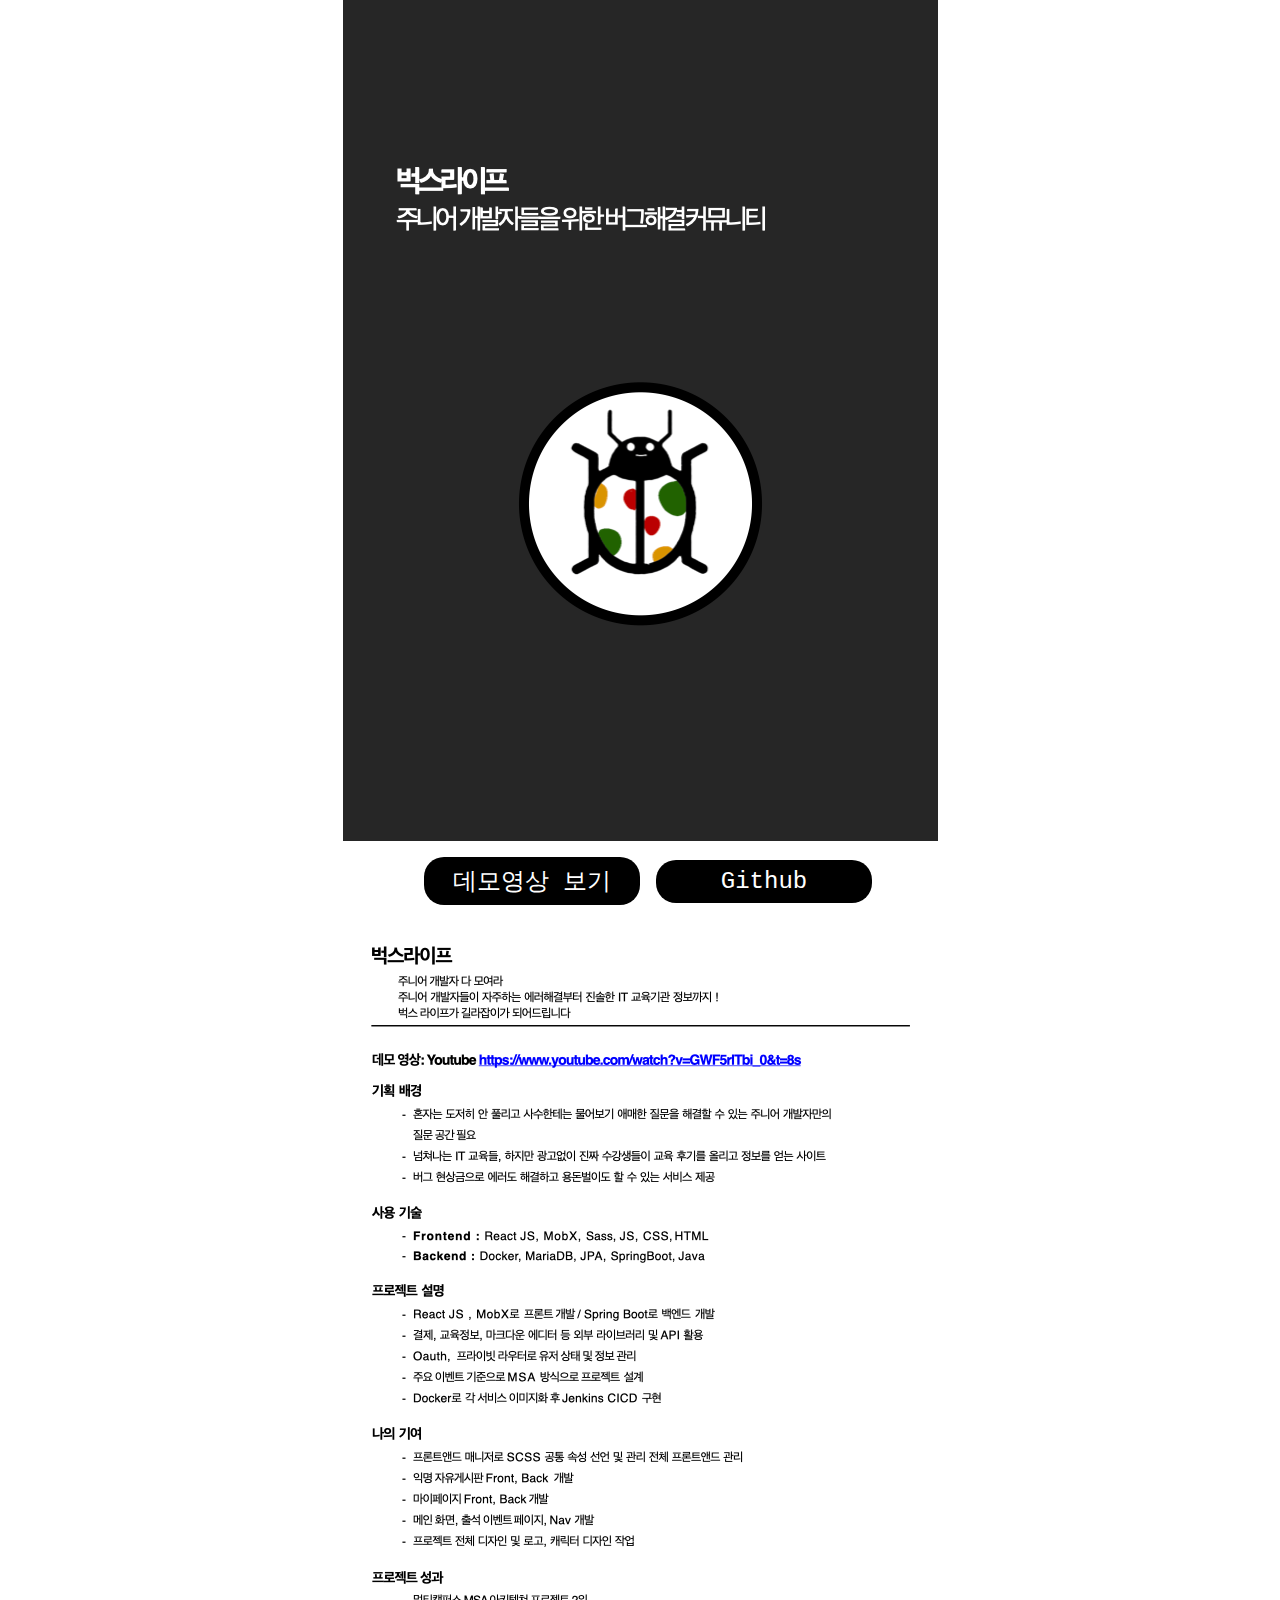
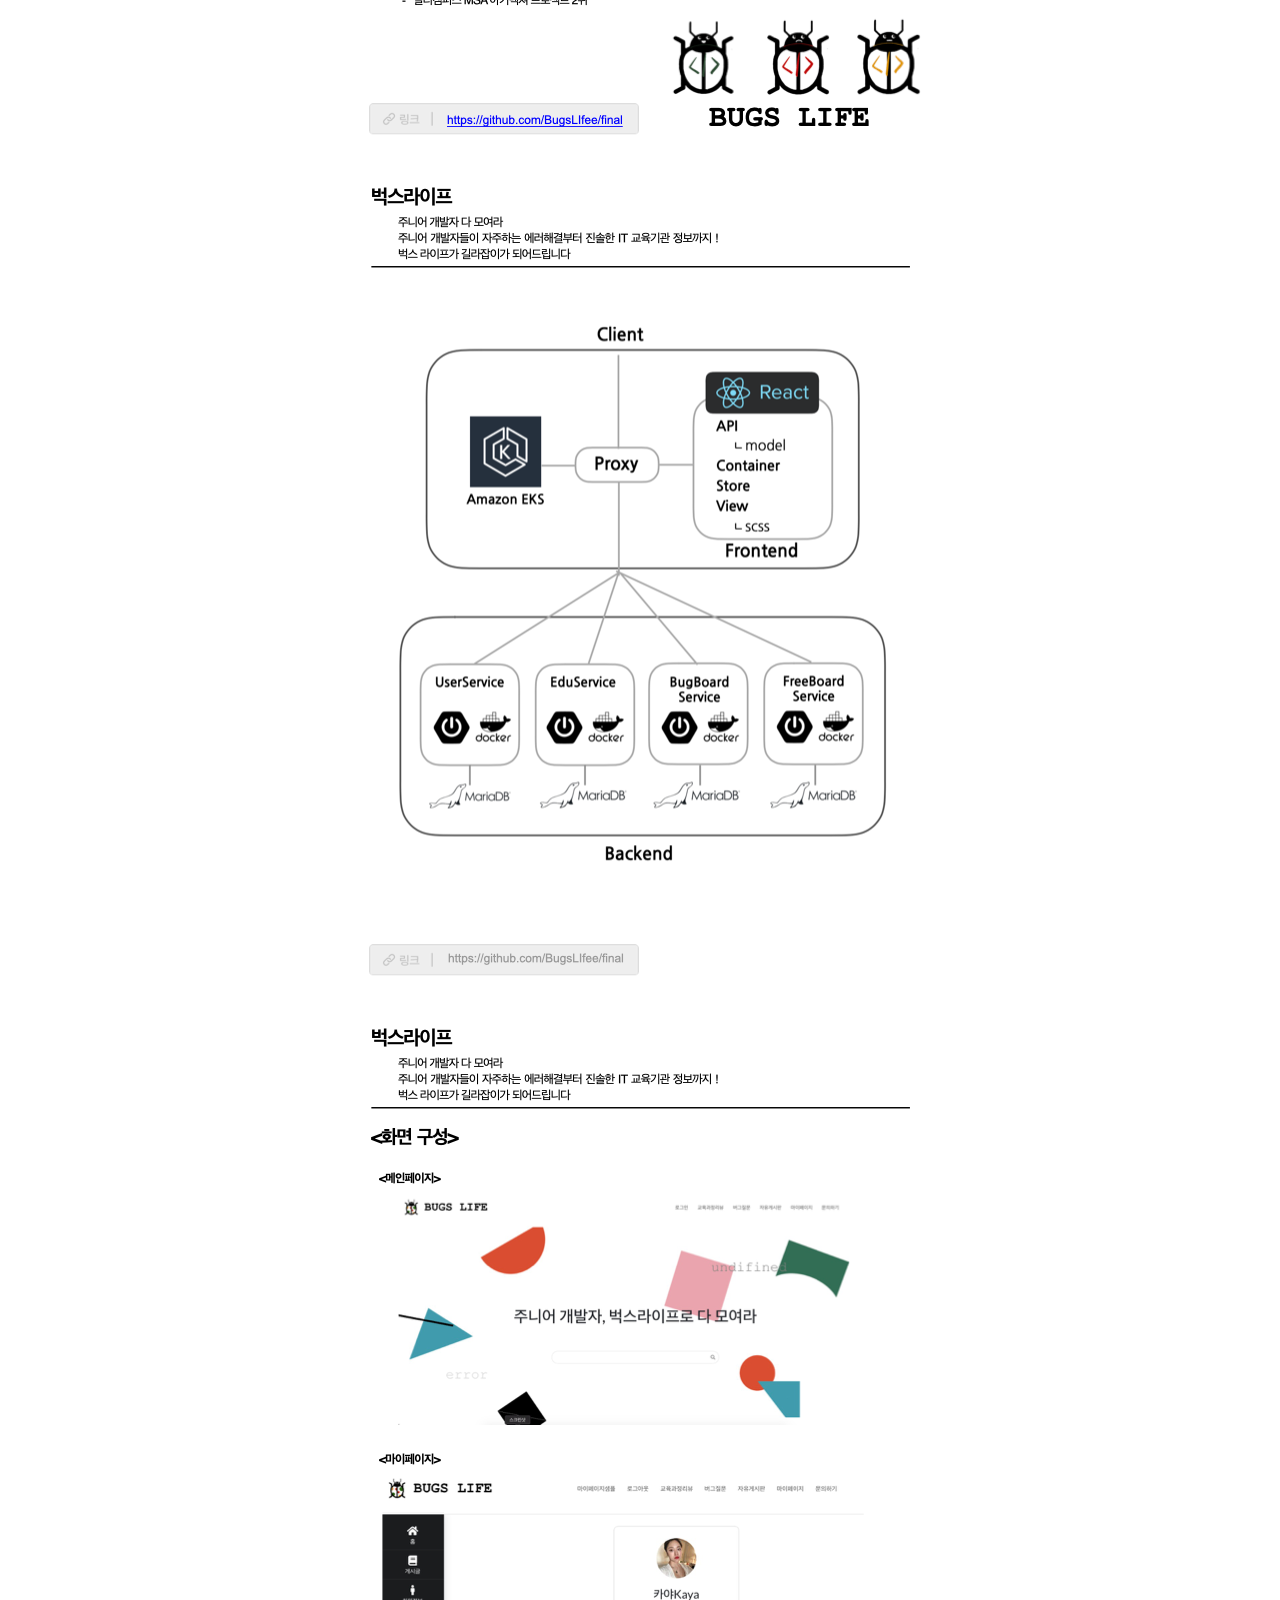
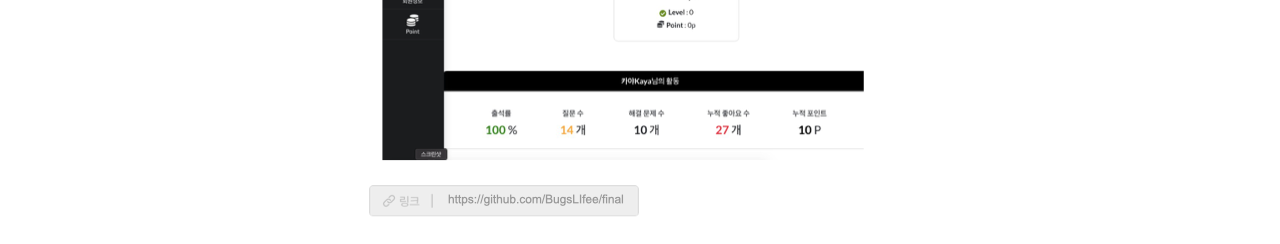
<file: project/bugslife.html>
<!DOCTYPE html>
<html lang="en">
<head>
    <meta charset="UTF-8">
    <meta name="viewport" content="width=device-width, initial-scale=1.0">
    <link rel="stylesheet" href="../style.css">
    <title>Document</title>

</head>
<body>
    <div class="imgContainer">
        <img src='/img/portfolio/bugslife1.png'/>
        <div class="buttons">
            <a target="_blank" href="https://www.youtube.com/watch?v=GWF5rlTbi_0&t=8s">
              <h2 class="demoVideo">데모영상 보기</h2>
          </a>
          <a target="_blank" href="https://github.com/BugsLIfee/bugslife-frontend">
              <h2 class="demoVideo">Github</h2>
          </a>
        </div>

      <img src='/img/portfolio/bugslife2.png'/>
      <img src='/img/portfolio/bugslife3.png'/>
      <img src='/img/portfolio/bugslife4.png'/>

    </div>
</body>
</html>
</file>
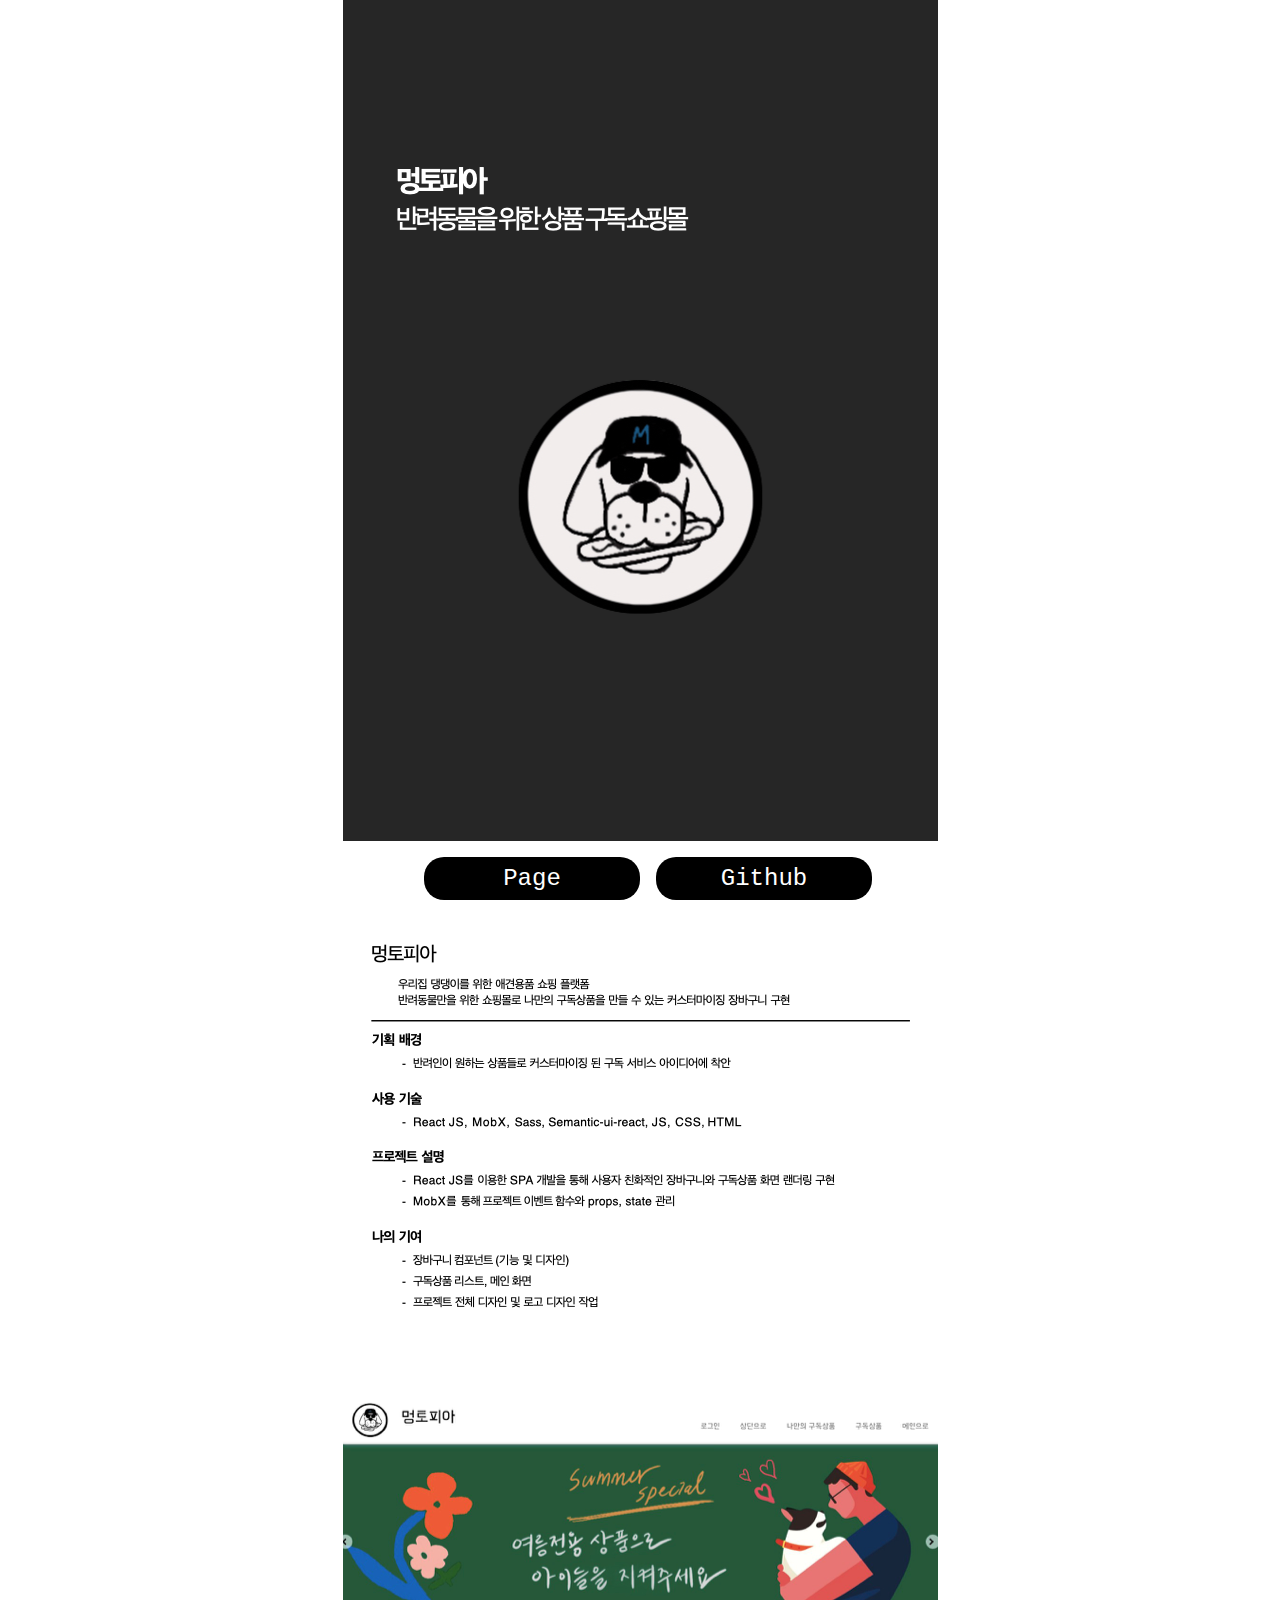
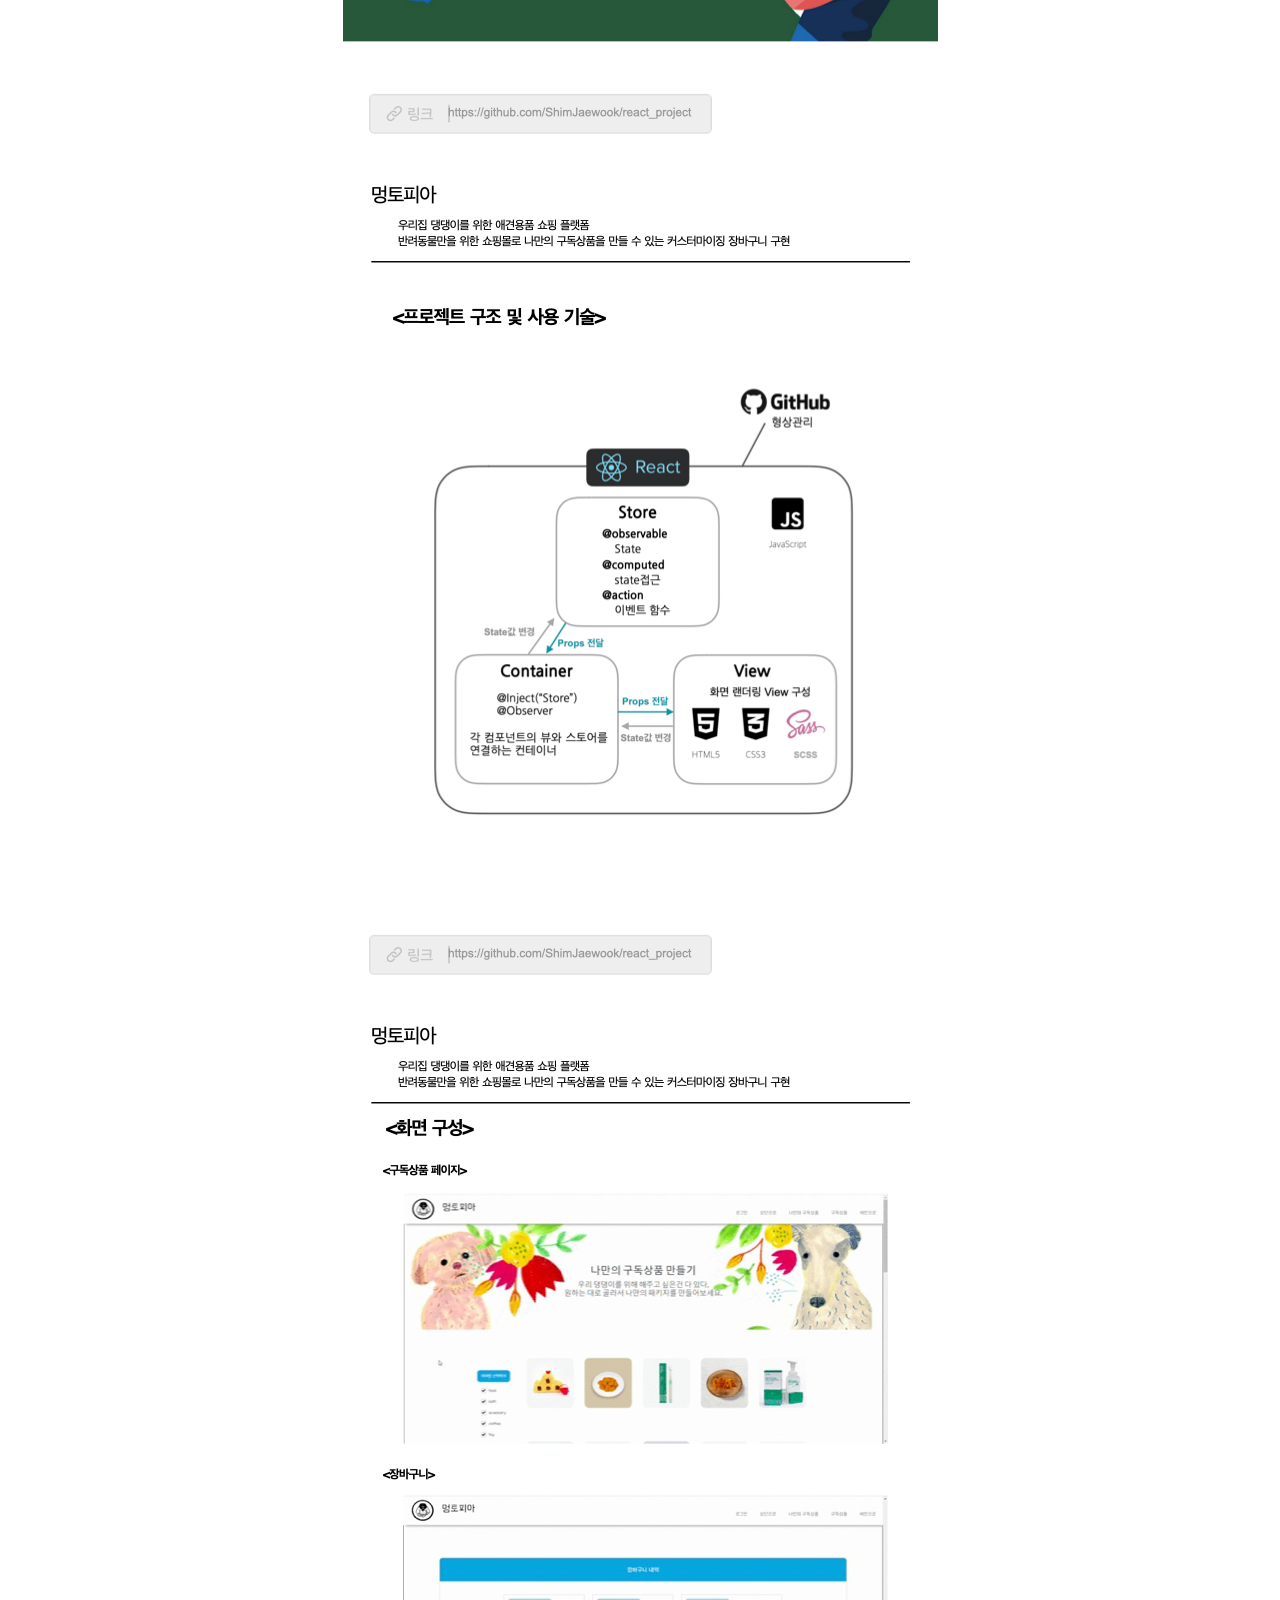
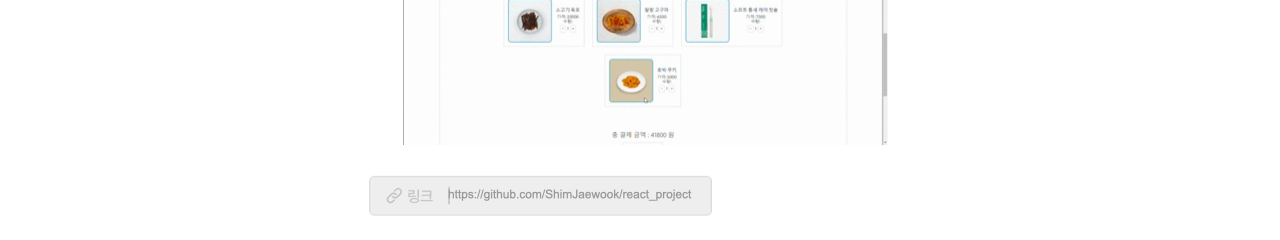
<file: project/mungtopia.html>
<!DOCTYPE html>
<html lang="en">
<head>
    <meta charset="UTF-8">
    <meta name="viewport" content="width=device-width, initial-scale=1.0">
    <link rel="stylesheet" href="../style.css">
    <title>Document</title>

</head>
<body>
    <div class="imgContainer">
        <img src='/img/portfolio/mungtopia1.png'/>
        <div class="buttons">
            <a target="_blank" href="https://shimjaewook.github.io/react_project/">
                <h2 class="demoVideo">Page</h2>
            </a>
          <a target="_blank" href="https://github.com/ShimJaewook/react_project">
              <h2 class="demoVideo">Github</h2>
          </a>
        </div>

      <img src='/img/portfolio/mungtopia2.png'/>
      <img src='/img/portfolio/mungtopia3.png'/>
      <img src='/img/portfolio/mungtopia4.png'/>

    </div>
</body>
</html>
</file>
<file: style.css>
* {
  margin: 0;
  padding: 0;
}
a,
h1,
h3 {
  font-family: "Courier Prime", monospace;
  font-weight: lighter;
}

p {
  font-family: "Gothic A1", sans-serif;
  padding: 0.5rem;
}

h4 {
  font-family: "Nanum Gothic", sans-serif;
  font-weight:400;
  padding-bottom: 0.3rem;
  font-size: 1.3rem;
}

a {
  text-decoration: none;
  color: darkgray;
}
nav a:hover {
  color: black;
  transition: ease-in 0.3s;
}

ul {
  padding: 0.5rem 2rem;
  display: grid;
  grid-template-rows: repeat(2, 30px);
  grid-template-columns: repeat(2, 300px);
}

li {
  text-align: left;
  list-style: none;
  display: inline;
}

.container {
  position: relative;
  margin: 0 30px;
  width: 100%;
  height: 80vh;
  text-align: center;
  /* overflow: hidden; */
}

.imgContainer{
    width: 100%;
    display: flex;
    flex-direction: column;
    align-items: center;
    justify-content: center;
}

.imgContainer > div.buttons{
    display: flex;
    align-items: center;
}

.imgContainer > div.buttons > a > h2.demoVideo {
    margin: 1rem 0;
    background-color: black;
    color: white;
    width: 200px;
    text-align: center;
    padding: 0.5rem;
    border-radius: 20px;
    font-weight: lighter;
    margin-left: 1rem;
}

nav {
  padding: 1rem;
  position: fixed;
  display: inline-flex;
  justify-content: space-between;
  width: 87%;
  background-color: white;
  height: 50px;
  top: 40px;
  left: 5%;
  margin: 0 auto;
  z-index: 100;
}

nav > span {
  display: inline-flex;
}
nav > span > a {
  padding: 15px;
}

.wrapper {
  max-width: 900px;
  margin: auto;
  position: relative;
}

/*  header CSS */

.header {
  display: flex;
  align-items: center;
  margin: auto;
  width: 800px;
  height: 100vh;
}

.h_content {
  margin: auto;
}

.h_content > h3 {
  padding-top: 2rem;
}
.header h1 {
  top: 50%;
  margin: auto;
  font-size: 5rem;
  font-weight: bolder;
}

/* about CSS */

.about {
  margin: 10rem auto;
  display: flex;
  flex-direction: column;
  justify-content: center;
}

.contact{
    height: 80vh;
    margin: 0 0 20rem 0;
}

.about > .title {
  text-align: left;
  padding-bottom: 3rem;
}

.desc {
  width: 600px;
}


.profile_img_wrapper {
  margin: auto;
}

.desc > p {
  text-align: left;
  line-height: 23px;
  padding-left: 2rem;
}

.about > .content {
  display: flex;
  width: 850px;
}

.profile_img {
  width: 350px;
  border-radius: 10px;
}

.coding_content {
  display: inline-flex;
  flex-direction: column;
  width: 90%;
  justify-content: space-between;
}


.first_line {
  display: inline-flex;
  justify-content: center;
  padding-bottom: 5rem;
}

.coding_content i {
  font-size: 4rem;
  padding: 0.5rem 3rem;
}
.coding_content i:hover {
  color: firebrick;
  transition: 0.3s;
}

.coding_content h2 {
  padding-top: 1rem;
  font-weight: lighter;
  font-size: 1.3rem;
}

.contact_content {
  width: 850px;
  display: inline-flex;
  justify-content: space-around;
}


.contact_content span {
  display: inline-flex;
  align-items: center;
}
.contact_content i {
  font-size: 2rem;
  padding-right: 1rem;
  color: firebrick;
}
.contact_content h3 {
  padding-top: 2rem;
}

#contact {
  padding-top: 3rem;
}


div.careerSection> div.career_content{
    display: flex;
    flex-direction: column;
    margin-left: 2rem;
}



div.career p{
    margin:0rem;
    padding: 0.2rem 0.5rem;
}

div.career_content div.career > p.careerTitle{
    font-size: 1.2rem;
    font-weight: bolder;
}

div.career_content > div.career {
    width: 80%;
    text-align: left;
    margin-bottom:  4rem;
}

div.career > ul{
    margin-top: 1rem;
    display: flex;
    flex-direction: column;
    list-style-type: disc;
}

div.career > ul >li{
    text-decoration: dashed;
    font-weight: 400;
    list-style-type: disc;
    padding: 0.5rem 0;
}

/* .portfolio CSS */

.portfolio_content {
  display: inline-flex;
  width: 90%;
  justify-content: space-between;
}

div#portfolio > p.detailedInfo{
text-align: left;
padding-bottom: 2rem;
}

div._p a{
    color: black;
} 
div._p:hover  {
    cursor:pointer;
    /* background-color: red; */
}

.vf {
  width: 140px;
  background-color: rgb(97, 31, 158);
  border-radius: 100%;
}

.portfolio_content img {
  width: 180px;
  height: 180px;
  margin-bottom: 2rem;
}

.portfolio_content img:hover {
  width: 200px;
  height: 200px;
  transition: ease-in 0.3s;
}

.portfolio_content h3 {
  padding-top: 1rem;
}

#github {
  /* border: 1px solid black; */
  padding: 5px;
  color: lightslategray;
}

#github:hover {
  background-color: black;
  border-radius: 5px;
  color: white;
}

/* #github > a :hover {
  color: white;
} */

footer {
  display: inline-flex;
  width: 91%;
  justify-content: space-between;
  position: fixed;
  bottom: 40px;
  left: 40px;
  background-color: white;
  padding: 1rem;
}

footer i {
  font-size: 1.3rem;
  padding: 0 0.5rem;
}
footer a :hover {
  color: black;
}

footer h3 {
  font-size: 1rem;
}

.blank {
  width: 100%;
  height: 10vh;
}

.line {
  position: fixed;
  background-color: firebrick;
  z-index: 100;
}

.bottom {
  width: 100%;
  height: 40px;
  bottom: 0;
  left: 0;
}
.top {
  left: 0;
  top: 0;
  width: 100%;
  height: 40px;
}
.left {
  height: 200%;
  width: 40px;
  left: 0;
  top: 0;
}
.right {
  right: 0;
  height: 200%;
  width: 40px;
  top: 0;
}

/* Our mixin positions a copy of our text
directly on our existing text, while
also setting content to the appropriate
text set in the data-text attribute. */

.glitch {
  position: relative;
  color: black;
  font-size: 5em;
  letter-spacing: 0.5em;
  /* Animation provies a slight random skew. Check bottom of doc
  for more information on how to random skew. */
  animation: glitch-skew 1s infinite linear alternate-reverse;
}
.glitch::before {
  content: attr(data-text);
  position: absolute;
  top: 0;
  left: 0;
  width: 100%;
  height: 100%;
  left: 2px;
  text-shadow: -2px 0 #ff00c1;

  /* Creates an initial clip for our glitch. This works in
  a typical top,right,bottom,left fashion and creates a mask
  to only show a certain part of the glitch at a time. */

  clip: rect(44px, 450px, 56px, 0);
  /* Runs our glitch-anim defined below to run in a 5s loop, infinitely,
  with an alternating animation to keep things fresh. */
  animation: glitch-anim 5s infinite linear alternate-reverse;
}

.glitch::after {
  content: attr(data-text);
  position: absolute;
  top: 0;
  left: 0;
  width: 100%;
  height: 100%;
  left: -2px;
  text-shadow: -2px 0 #00fff9, 2px 2px #ff00c1;
  animation: glitch-anim2 1s infinite linear alternate-reverse;
}

/* Creates an animation with 20 steaps. For each step, it calculates 
a percentage for the specific step. It then generates a random clip
box to be used for the random glitch effect. Also adds a very subtle
skew to change the 'thickness' of the glitch.*/
@keyframes glitch-anim {
  0% {
    clip: rect(28px, 9999px, 99px, 0);
    transform: skew(0.92deg);
  }
  5% {
    clip: rect(58px, 9999px, 79px, 0);
    transform: skew(0.16deg);
  }
  10% {
    clip: rect(72px, 9999px, 92px, 0);
    transform: skew(0.56deg);
  }
  15% {
    clip: rect(64px, 9999px, 19px, 0);
    transform: skew(0.3deg);
  }
  20% {
    clip: rect(30px, 9999px, 94px, 0);
    transform: skew(0.52deg);
  }
  25% {
    clip: rect(82px, 9999px, 58px, 0);
    transform: skew(0.9deg);
  }
  30% {
    clip: rect(34px, 9999px, 39px, 0);
    transform: skew(0.15deg);
  }
  35% {
    clip: rect(17px, 9999px, 74px, 0);
    transform: skew(1deg);
  }
  40% {
    clip: rect(4px, 9999px, 18px, 0);
    transform: skew(0.46deg);
  }
  45% {
    clip: rect(84px, 9999px, 93px, 0);
    transform: skew(0.28deg);
  }
  50% {
    clip: rect(96px, 9999px, 5px, 0);
    transform: skew(0.02deg);
  }
  55% {
    clip: rect(91px, 9999px, 13px, 0);
    transform: skew(0.44deg);
  }
  60% {
    clip: rect(57px, 9999px, 48px, 0);
    transform: skew(0.06deg);
  }
  65% {
    clip: rect(81px, 9999px, 100px, 0);
    transform: skew(0.08deg);
  }
  70% {
    clip: rect(77px, 9999px, 54px, 0);
    transform: skew(0.8deg);
  }
  75% {
    clip: rect(45px, 9999px, 97px, 0);
    transform: skew(0.99deg);
  }
  80% {
    clip: rect(10px, 9999px, 5px, 0);
    transform: skew(0.51deg);
  }
  85% {
    clip: rect(72px, 9999px, 65px, 0);
    transform: skew(0.4deg);
  }
  90% {
    clip: rect(66px, 9999px, 19px, 0);
    transform: skew(0.66deg);
  }
  95% {
    clip: rect(63px, 9999px, 34px, 0);
    transform: skew(0.5deg);
  }
  100% {
    clip: rect(33px, 9999px, 55px, 0);
    transform: skew(0.87deg);
  }
}
@keyframes glitch-anim2 {
  0% {
    clip: rect(91px, 9999px, 33px, 0);
    transform: skew(0.66deg);
  }
  5% {
    clip: rect(10px, 9999px, 41px, 0);
    transform: skew(0.23deg);
  }
  10% {
    clip: rect(73px, 9999px, 74px, 0);
    transform: skew(0.41deg);
  }
  15% {
    clip: rect(37px, 9999px, 27px, 0);
    transform: skew(0.77deg);
  }
  20% {
    clip: rect(12px, 9999px, 37px, 0);
    transform: skew(0.73deg);
  }
  25% {
    clip: rect(7px, 9999px, 83px, 0);
    transform: skew(0.36deg);
  }
  30% {
    clip: rect(35px, 9999px, 69px, 0);
    transform: skew(0.86deg);
  }
  35% {
    clip: rect(2px, 9999px, 18px, 0);
    transform: skew(0.77deg);
  }
  40% {
    clip: rect(22px, 9999px, 50px, 0);
    transform: skew(0.11deg);
  }
  45% {
    clip: rect(93px, 9999px, 26px, 0);
    transform: skew(0.74deg);
  }
  50% {
    clip: rect(43px, 9999px, 54px, 0);
    transform: skew(0.69deg);
  }
  55% {
    clip: rect(68px, 9999px, 23px, 0);
    transform: skew(0.48deg);
  }
  60% {
    clip: rect(62px, 9999px, 95px, 0);
    transform: skew(0.76deg);
  }
  65% {
    clip: rect(45px, 9999px, 54px, 0);
    transform: skew(0.97deg);
  }
  70% {
    clip: rect(20px, 9999px, 14px, 0);
    transform: skew(0.32deg);
  }
  75% {
    clip: rect(100px, 9999px, 83px, 0);
    transform: skew(0.71deg);
  }
  80% {
    clip: rect(79px, 9999px, 43px, 0);
    transform: skew(0.95deg);
  }
  85% {
    clip: rect(80px, 9999px, 90px, 0);
    transform: skew(0.58deg);
  }
  90% {
    clip: rect(17px, 9999px, 80px, 0);
    transform: skew(0.03deg);
  }
  95% {
    clip: rect(81px, 9999px, 17px, 0);
    transform: skew(0.94deg);
  }
  100% {
    clip: rect(35px, 9999px, 27px, 0);
    transform: skew(0.55deg);
  }
}
@keyframes glitch-skew {
  0% {
    transform: skew(-1deg);
  }
  10% {
    transform: skew(2deg);
  }
  20% {
    transform: skew(0deg);
  }
  30% {
    transform: skew(4deg);
  }
  40% {
    transform: skew(2deg);
  }
  50% {
    transform: skew(-2deg);
  }
  60% {
    transform: skew(1deg);
  }
  70% {
    transform: skew(-3deg);
  }
  80% {
    transform: skew(0deg);
  }
  90% {
    transform: skew(-3deg);
  }
  100% {
    transform: skew(-4deg);
  }
}
</file>
